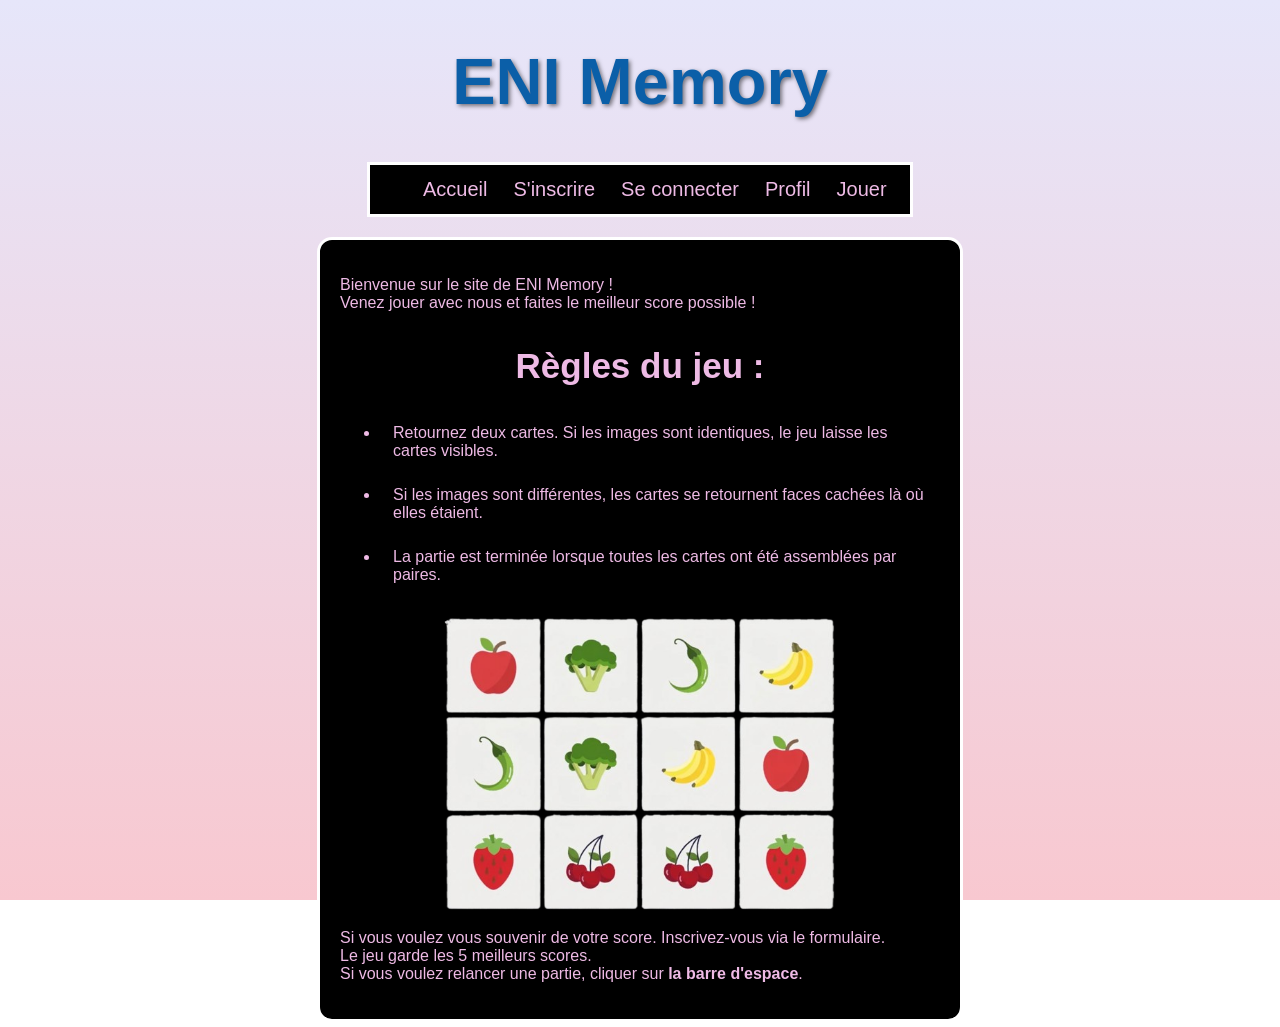
<file: index.html>
<!doctype html>
<html lang="fr">
  <head>
    <meta charset="UTF-8" />
    <meta name="viewport" content="width=device-width, initial-scale=1.0" />
    <link rel="stylesheet" href="style.css" />
    <title>ENI Memory Accueil</title>
  </head>
  <body>
    <h1>ENI Memory</h1>
    <header>
      <nav>
        <ul>
          <li class="menu"><a href="index.html">Accueil</a></li>
          <li class="menu">
            <a href="inscription.html">S'inscrire</a>
          </li>
          <li class="menu">
            <a href="connecter.html">Se connecter</a>
          </li>
          <li class="menu"><a href="profil.html">Profil</a></li>
          <li class="menu"><a href="jeu.html">Jouer</a></li>
        </ul>
      </nav>
    </header>
    <div>
      <p>
        Bienvenue sur le site de ENI Memory !
        <br />
        Venez jouer avec nous et faites le meilleur score possible !
      </p>
      <br />
      <h2>Règles du jeu :</h2>
      <ul>
        <li>
          Retournez deux cartes. Si les images sont identiques, le jeu laisse
          les cartes visibles.
        </li>
        <li>
          Si les images sont différentes, les cartes se retournent faces cachées
          là où elles étaient.
        </li>
        <li>
          La partie est terminée lorsque toutes les cartes ont été assemblées
          par paires.
        </li>
      </ul>
      <img
        class="img_fruit"
        src="ressources/memory-legume/plaque_legumes.png"
        alt="Memory legumes" />
      <p>
        Si vous voulez vous souvenir de votre score. Inscrivez-vous via le
        formulaire.
        <br />
        Le jeu garde les 5 meilleurs scores.
        <br />
        Si vous voulez relancer une partie, cliquer sur
        <strong>la barre d'espace</strong>.
      </p>
    </div>
  </body>
</html>
</file>
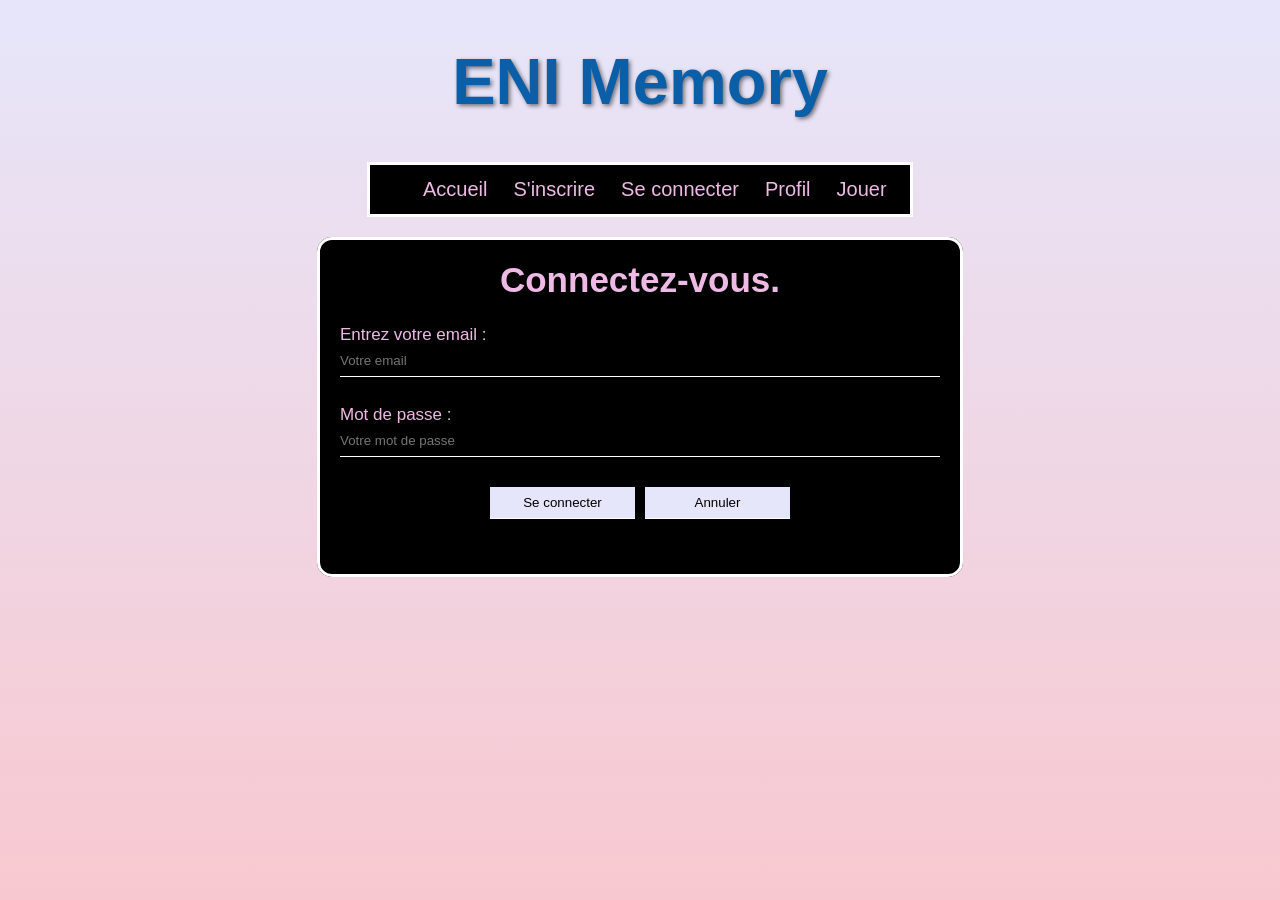
<file: connecter.html>
<!doctype html>
<html lang="fr">
  <head>
    <meta charset="UTF-8" />
    <meta name="viewport" content="width=device-width, initial-scale=1.0" />
    <link rel="stylesheet" href="style.css" />
    <title>ENI Memory conction</title>
  </head>
  <body>
    <h1>ENI Memory</h1>
    <header>
      <nav>
        <ul>
          <li class="menu"><a href="index.html">Accueil</a></li>
          <li class="menu">
            <a href="inscription.html">S'inscrire</a>
          </li>
          <li class="menu">
            <a href="connecter.html">Se connecter</a>
          </li>
          <li class="menu"><a href="profil.html">Profil</a></li>
          <li class="menu"><a href="jeu.html">Jouer</a></li>
        </ul>
      </nav>
    </header>
    <fieldset>
      <h2>Connectez-vous.</h2>
      <form action="" method="post">
        <label for="email">Entrez votre email : </label>
        <input
          type="email"
          id="email"
          name="email"
          required
          placeholder="Votre email"
          title="Saisissez votre adresse email" />
        <br />
        <label for="motdePasse">Mot de passe :</label>
        <input
          type="password"
          id="motdePasse"
          name="motdePasse"
          required
          placeholder="Votre mot de passe"
          pattern="(?=.*\d)(?=.*[a-z])(?=.*[A-Z]).{6,}"
          title="Saisissez votre mot de passe de minimum 6 caractères comportant
          au moins un symbole et un chiffre" />
        <div class="boutons">
          <input class="bouton" type="submit" value="Se connecter" />
          <input class="bouton" type="reset" value="Annuler" />
        </div>
      </form>
    </fieldset>
  </body>
</html>
</file>
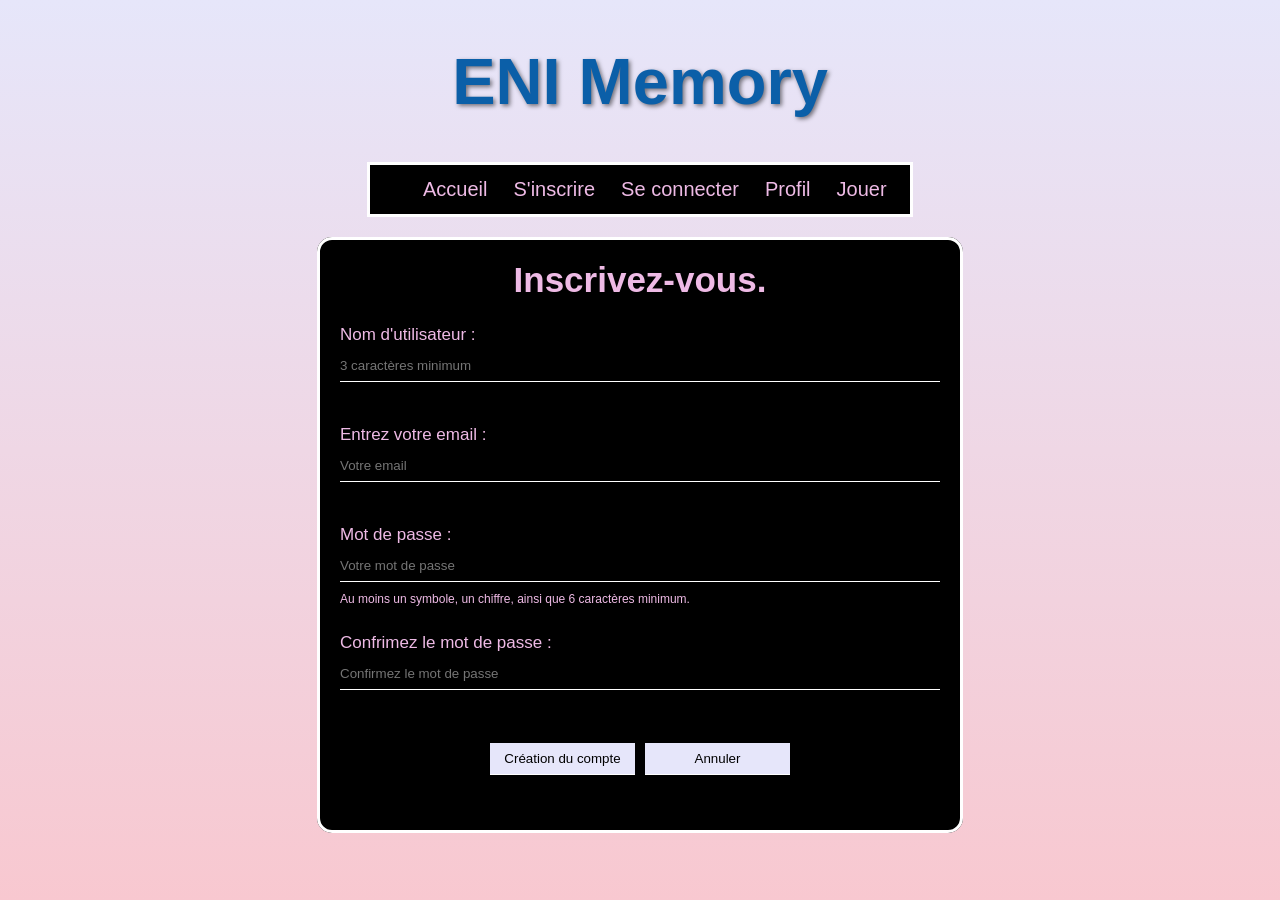
<file: inscription.html>
<!doctype html>
<html lang="fr">
  <head>
    <meta charset="UTF-8" />
    <meta name="viewport" content="width=device-width, initial-scale=1.0" />
    <link rel="stylesheet" href="style.css" />
    <title>ENI Memory Inscription</title>
  </head>
  <body>
    <h1>ENI Memory</h1>
    <header>
      <nav>
        <ul>
          <li class="menu"><a href="index.html">Accueil</a></li>
          <li class="menu">
            <a href="inscription.html">S'inscrire</a>
          </li>
          <li class="menu">
            <a href="connecter.html">Se connecter</a>
          </li>
          <li class="menu"><a href="profil.html">Profil</a></li>
          <li class="menu"><a href="jeu.html">Jouer</a></li>
        </ul>
      </nav>
    </header>
    <fieldset>
      <h2 id="inscription">Inscrivez-vous.</h2>
      <form action="" method="post">
        <label for="nom">Nom d'utilisateur :</label>
        <div class="champ">
          <input
            type="text"
            id="nom"
            name="nom"
            autofocus
            required
            placeholder="3 caractères minimum"
            pattern="[A-Za-z0-9_]{3,}"
            title="Saisissez votre nom (3caractères min.)" />
          <img id="iconeNom" src="ressources/error.svg" alt="" />
        </div>
        <p class="verif" id="verifNom">
          Choisissez un pseudo contenant au moins 3 caractères.
        </p>
        <br />
        <label for="email">Entrez votre email : </label>
        <div class="champ">
          <input
            type="email"
            id="email"
            name="email"
            required
            placeholder="Votre email"
            title="Saisissez votre adresse email" />
          <img id="iconeEmail" src="ressources/error.svg" alt="" />
        </div>
        <p class="verif" id="verifEmail">Entrez une adresse mail valide.</p>
        <br />
        <label for="motdePasse">Mot de passe :</label>
        <div class="champ">
          <input
            type="password"
            id="motdePasse"
            name="motdePasse"
            required
            placeholder="Votre mot de passe"
            pattern="(?=.*\d)(?=.*[^A-Za-z0-9]).{6,}"
            title="Saisissez votre mot de passe de minimum 6 caractères comportant
          au moins un symbole et un chiffre" />
          <img id="iconeMdp" src="ressources/error.svg" alt="" />
        </div>
        <p id="texteMdp">
          Au moins un symbole, un chiffre, ainsi que 6 caractères minimum.
        </p>
        <div class="force-mdp">
          <div class="verifcouleur" id="verifMdpFaible"></div>
          <div class="verifcouleur" id="verifMdpMoyen"></div>
          <div class="verifcouleur" id="verifMdpFort"></div>
        </div>
        <div class="force-mdpText">
          <div class="verifcouleurText" id="verifMdpTextFaible">Faible</div>
          <div class="verifcouleurText" id="verifMdpTextMoyen">Moyen</div>
          <div class="verifcouleurText" id="verifMdpTextFort">Fort</div>
        </div>
        <label for="confMotdePasse">Confrimez le mot de passe :</label>
        <div class="champ">
          <input
            type="password"
            id="confMotdePasse"
            name="confMotdePasse"
            required
            placeholder="Confirmez le mot de passe"
            pattern="(?=.*\d)(?=.*[^A-Za-z0-9]).{6,}"
            title="Saisissez votre mot de passe de minimum 6 caractères comportant
          au moins un symbole et un chiffre" />
          <img id="iconeMdpVerif" src="ressources/error.svg" alt="" />
        </div>
        <br />
        <div class="boutons">
          <input
            class="bouton"
            id="bouton"
            type="submit"
            value="Création du compte" />
          <input class="bouton" type="reset" value="Annuler" />
        </div>
      </form>
    </fieldset>
    <script src="scriptInscription.js"></script>
  </body>
</html>
</file>
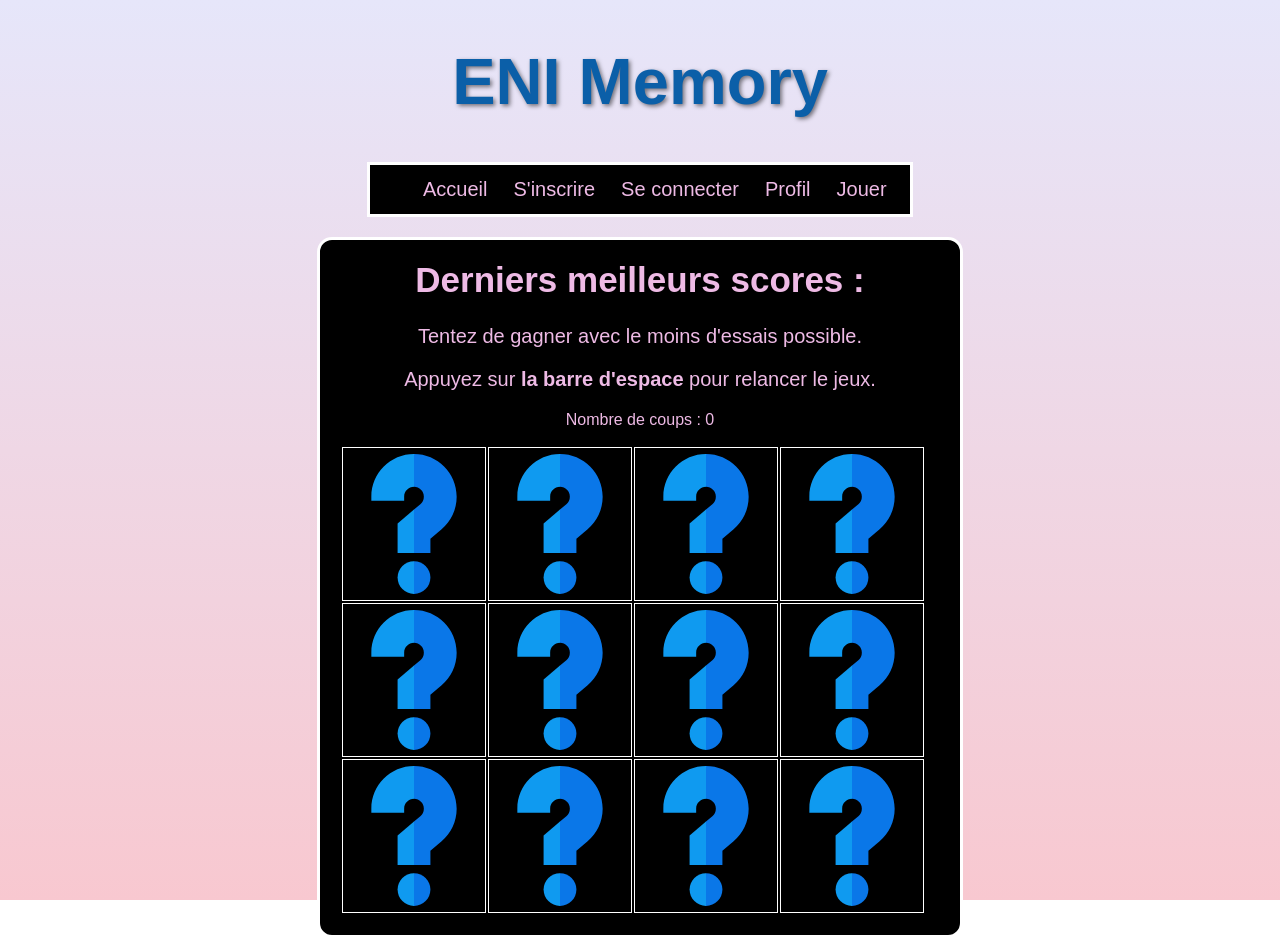
<file: jeu.html>
<!doctype html>
<html lang="fr">
  <head>
    <meta charset="UTF-8" />
    <meta name="viewport" content="width=device-width, initial-scale=1.0" />
    <link rel="stylesheet" href="style.css" />
    <script
      src="https://cdnjs.cloudflare.com/ajax/libs/jquery/3.6.3/jquery.min.js"
      integrity="sha512-STof4xm1wgkfm7heWqFJVn58Hm3EtS31XFaagaa8VMReCXAkQnJZ+jEy8PCC/iT18dFy95WcExNHFTqLyp72eQ=="
      crossorigin="anonymous"
      referrerpolicy="no-referrer"></script>
  </head>
  <body>
    <h1>ENI Memory</h1>
    <header>
      <nav>
        <ul>
          <li class="menu"><a href="index.html">Accueil</a></li>
          <li class="menu">
            <a href="inscription.html">S'inscrire</a>
          </li>
          <li class="menu">
            <a href="connecter.html">Se connecter</a>
          </li>
          <li class="menu"><a href="profil.html">Profil</a></li>
          <li class="menu"><a href="jeu.html">Jouer</a></li>
        </ul>
      </nav>
    </header>
    <section>
      <h2>Derniers meilleurs scores :</h2>
      <p id="consigne">Tentez de gagner avec le moins d'essais possible.</p>
      <p id="relancerPartie">
        Appuyez sur <strong>la barre d'espace</strong> pour relancer le jeux.
      </p>
      <p id="nbCoup">Nombre de coups :</p>
      <main>
        <table class="cartes">
          <tr>
            <td id="carte_0">
              <div class="carte">
                <img
                  class="dos"
                  src="ressources/question.svg"
                  alt="image de dos avec un point d'interogation" />
                <img class="face" src="" alt="image retournée" />
              </div>
            </td>
            <td id="carte_1">
              <div class="carte">
                <img
                  class="dos"
                  src="ressources/question.svg"
                  alt="image de dos avec un point d'interogation" />
                <img class="face" src="" alt="image retournée" />
              </div>
            </td>
            <td id="carte_2">
              <div class="carte">
                <img
                  class="dos"
                  src="ressources/question.svg"
                  alt="image de dos avec un point d'interogation" />
                <img class="face" src="" alt="image retournée" />
              </div>
            </td>
            <td id="carte_3">
              <div class="carte">
                <img
                  class="dos"
                  src="ressources/question.svg"
                  alt="image de dos avec un point d'interogation" />
                <img class="face" src="" alt="image retournée" />
              </div>
            </td>
          </tr>
          <tr>
            <td id="carte_4">
              <div class="carte">
                <img
                  class="dos"
                  src="ressources/question.svg"
                  alt="image de dos avec un point d'interogation" />
                <img class="face" src="" alt="image retournée" />
              </div>
            </td>
            <td id="carte_5">
              <div class="carte">
                <img
                  class="dos"
                  src="ressources/question.svg"
                  alt="image de dos avec un point d'interogation" />
                <img class="face" src="" alt="image retournée" />
              </div>
            </td>
            <td id="carte_6">
              <div class="carte">
                <img
                  class="dos"
                  src="ressources/question.svg"
                  alt="image de dos avec un point d'interogation" />
                <img class="face" src="" alt="image retournée" />
              </div>
            </td>
            <td id="carte_7">
              <div class="carte">
                <img
                  class="dos"
                  src="ressources/question.svg"
                  alt="image de dos avec un point d'interogation" />
                <img class="face" src="" alt="image retournée" />
              </div>
            </td>
          </tr>
          <tr>
            <td id="carte_8">
              <div class="carte">
                <img
                  class="dos"
                  src="ressources/question.svg"
                  alt="image de dos avec un point d'interogation" />
                <img class="face" src="" alt="image retournée" />
              </div>
            </td>
            <td id="carte_9">
              <div class="carte">
                <img
                  class="dos"
                  src="ressources/question.svg"
                  alt="image de dos avec un point d'interogation" />
                <img class="face" src="" alt="image retournée" />
              </div>
            </td>

            <td id="carte_10">
              <div class="carte">
                <img
                  class="dos"
                  src="ressources/question.svg"
                  alt="image de dos avec un point d'interogation" />
                <img class="face" src="" alt="image retournée" />
              </div>
            </td>

            <td id="carte_11">
              <div class="carte">
                <img
                  class="dos"
                  src="ressources/question.svg"
                  alt="image de dos avec un point d'interogation" />
                <img class="face" src="" alt="image retournée" />
              </div>
            </td>
          </tr>
        </table>
      </main>
    </section>
    <script src="script.js"></script>
  </body>
</html>
</file>
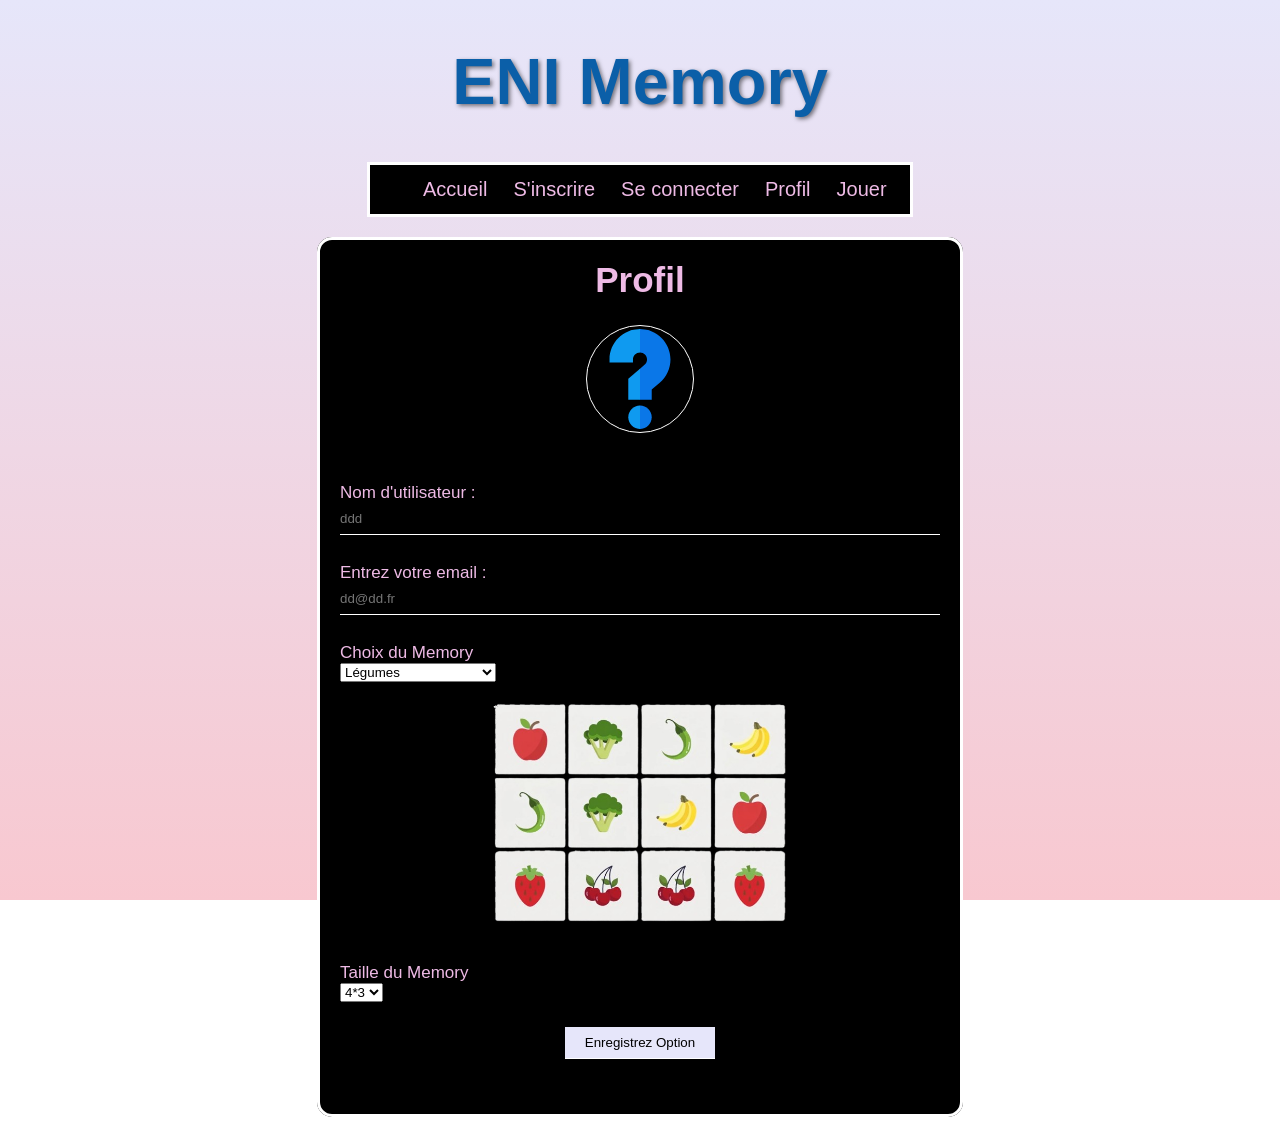
<file: profil.html>
<!doctype html>
<html lang="fr">
  <head>
    <meta charset="UTF-8" />
    <meta name="viewport" content="width=device-width, initial-scale=1.0" />
    <link rel="stylesheet" href="style.css" />
    <title>ENI Memory Profil</title>
  </head>
  <body>
    <h1>ENI Memory</h1>
    <header>
      <nav>
        <ul>
          <li class="menu"><a href="index.html">Accueil</a></li>
          <li class="menu">
            <a href="inscription.html">S'inscrire</a>
          </li>
          <li class="menu">
            <a href="connecter.html">Se connecter</a>
          </li>
          <li class="menu"><a href="profil.html">Profil</a></li>
          <li class="menu"><a href="jeu.html">Jouer</a></li>
        </ul>
      </nav>
    </header>
    <fieldset>
      <h2>Profil</h2>
      <img id="photoP" src="ressources/question.svg" alt="photo de profil" />
      <form action="" method="post">
        <label for="nom">Nom d'utilisateur :</label>
        <input
          type="text"
          id="nom"
          name="nom"
          autofocus
          required
          placeholder="ddd"
          pattern="[A-Za-Z]{2,}"
          title="Saisissez votre nom (3caractères min.)" />
        <br />
        <label for="email">Entrez votre email : </label>
        <input
          type="email"
          id="email"
          name="email"
          required
          placeholder="dd@dd.fr"
          title="Saisissez votre adresse email" />
        <br />
        <label for="choixM"> Choix du Memory</label>
        <select name="choixM" id="choixM">
          <option value="valeur1">Légumes</option>
          <option value="valeur2">Animaux</option>
          <option value="valeur3">Animaux Animés</option>
          <option value="valeur4">Animaux Domestiques</option>
          <option value="valeur5">Chiens</option>
          <option value="valeur6">Dinausaures</option>
          <option value="valeur7">Dinausres avec Nom</option>
          <option value="valeur8">Alphabet</option>
        </select>
        <br />
        <img
          id="apercu"
          src="ressources/memory-legume/plaque_legumes.png"
          alt="Apercçu du choix" />
        <br />
        <br />
        <label for="choixT">Taille du Memory</label>
        <select name="choixT" id="choixT">
          <option value="valeur1">4*3</option>
          <option value="valeur2">4*4</option>
          <option value="valeur3">5*5</option>
        </select>
        <div class="boutonsP">
          <input class="bouton" type="submit" value="Enregistrez Option" />
        </div>
      </form>
    </fieldset>
    <script src="scriptProfil.js"></script>
  </body>
</html>
</file>
<file: style.css>
body {
  background: linear-gradient(lavender, rgb(248, 200, 208));
  background-repeat: no-repeat;
  background-attachment: fixed;
  min-height: 100%;
  margin: 0;
  padding: 0;
}
h1 {
  color: rgb(11, 95, 168);
  text-align: center;
  font-family: "Gill Sans", "Gill Sans MT", Calibri, "Trebuchet MS", sans-serif;
  font-size: 65px;
  text-shadow: 2px 2px 4px rgba(0, 0, 0, 0.5);
}
nav ul {
  background-color: black;
  border: white solid 3px;
  display: flex;
  list-style-type: none;
  width: 500px;
  margin: 20px auto;
}
.menu :hover {
  font-weight: bold;
  color: rgb(238, 186, 229);
  cursor: pointer;
}
a {
  color: rgb(238, 186, 229);
  text-decoration: none;
  font-size: 20px;
  font-family: "Gill Sans", "Gill Sans MT", Calibri, "Trebuchet MS", sans-serif;
}
li {
  padding: 13px;
}
div {
  background-color: black;
  border: white solid 3px;
  color: rgb(238, 186, 229);
  border-radius: 15px;
  width: 600px;
  font-family: "Gill Sans", "Gill Sans MT", Calibri, "Trebuchet MS", sans-serif;
  padding: 20px;
  margin: 5px auto;
}
.img_fruit {
  width: 400px;
  height: 300px;
  display: block;
  margin: 0 auto;
}
fieldset {
  background-color: black;
  border: white solid 3px;
  color: rgb(238, 186, 229);
  border-radius: 15px;
  width: 600px;
  font-family: "Gill Sans", "Gill Sans MT", Calibri, "Trebuchet MS", sans-serif;
  padding: 20px;
  margin: 5px auto;
}
h2 {
  text-align: center;
  font-size: 35px;
  font-weight: bold;
  margin-bottom: 25px;
  margin-top: 0px;
}

label {
  display: block;
  font-size: 17px;
}

input {
  display: block;
  box-sizing: border-box;
  background-color: black;
  color: rgb(238, 186, 229);
  width: 100%;
  box-sizing: border-box;
  background: transparent;
  border: none;
  border-bottom: 1px solid white;
  color: white;
  padding: 8px 0;
  outline: none;
  margin-bottom: 10px;
}
.champ {
  display: flex; /* input et image sur la même ligne */
  align-items: center; /* centrés verticalement */
  gap: 10px; /* espace entre le champ et l'icône */
  margin-bottom: 10px; /* remplace le margin-bottom de l'input */
  border: none;
  padding: 0px;
}

.champ input {
  flex: 1; /* prend toute la place restante */
  width: auto; /* annule le width: 100% global */
  margin-bottom: 0;
  /* évite le décalage vertical */
}

.champ img {
  width: 20px; /* annule le width: 100% global */
  height: 20px;
  flex-shrink: 0; /* l'icône ne se rétrécit jamais */
}
#texteMdp {
  font-size: 75%;
  margin-bottom: 7px;
  margin-top: 10px;
}
.boutons {
  display: flex;
  justify-content: center;
  gap: 10px;
  border: none;
  width: 50%;
}
.boutons :hover {
  cursor: pointer;
  background-color: rgb(168, 168, 219);
  font-weight: bold;
  transform: scale(1.05);
}

.bouton {
  background-color: lavender;
  color: black;
  transition: transform 0.2s ease;
}
td {
  height: 15vh;
  width: 15vh;
  text-align: center;
  border: 1px solid white;
  border-collapse: collapse;
  cursor: pointer;
}
td:hover {
  border: 1px black solid;
}
img {
  height: 100%;
  width: 100%;
}
section {
  background-color: black;
  border: white solid 3px;
  color: rgb(238, 186, 229);
  border-radius: 15px;
  width: 600px;
  font-family: "Gill Sans", "Gill Sans MT", Calibri, "Trebuchet MS", sans-serif;
  padding: 20px;
  margin: 5px auto;
}
#nbCoup {
  text-align: center;
}
#consigne {
  text-align: center;
  font-size: 20px;
}
#relancerPartie {
  text-align: center;
  font-size: 20px;
}
td {
  perspective: 600px;
}

.carte {
  position: relative;
  width: 100px;
  height: 100px;
  transform-style: preserve-3d;
  transition: transform 1s;
  border: none;
}

.carte img {
  position: absolute;
  top: 0;
  left: 0;
  width: 100%;
  height: 100%;
  backface-visibility: hidden;
}

.face {
  transform: rotateY(180deg);
}
.carte.retournee {
  transform: rotateY(180deg);
}
#photoP {
  width: 100px;
  height: 100px;
  border-radius: 50%;
  display: block;
  margin: 0 auto;
  padding: 3px;
  border: white solid 1px;
  margin-top: 0;
  margin-bottom: 50px;
}
#apercu {
  width: 50%;
  height: 50%;
  display: block;
  margin: 0 auto;
  padding: 3px;
  margin-top: 15px;
}
.boutonsP {
  display: flex;
  justify-content: center;
  border: none;
  width: 25%;
}
.boutonsP :hover {
  cursor: pointer;
  background-color: rgb(168, 168, 219);
  font-weight: bold;
  transform: scale(1.05);
}
.verif {
  color: black;
  font-size: 13px;
  margin-bottom: 0;
  margin-top: 5px;
}
.verifcouleur {
  border: none;
  border-radius: 0;
  width: 25%;
  padding: 3px;
  margin: 1%;
}
#verifMdpFaible {
  background-color: chocolate;
}
#verifMdpMoyen {
  background-color: yellow;
}
#verifMdpFort {
  background-color: rgb(131, 196, 33);
}
.force-mdp {
  border: none;
  background-color: transparent;
  padding: 0;
  display: flex;
  justify-content: center;
  margin: 0px;
}
.verifcouleurText {
  border: none;
  border-radius: 0;
  width: 28%;
  padding: 0;
  text-align: center;
  font-size: 13px;
  margin: 0;
}
.force-mdpText {
  border: none;
  background-color: transparent;
  padding: 0;
  display: flex;
  justify-content: center;
  margin: 0px;
  margin-bottom: 20px;
}
</file>
